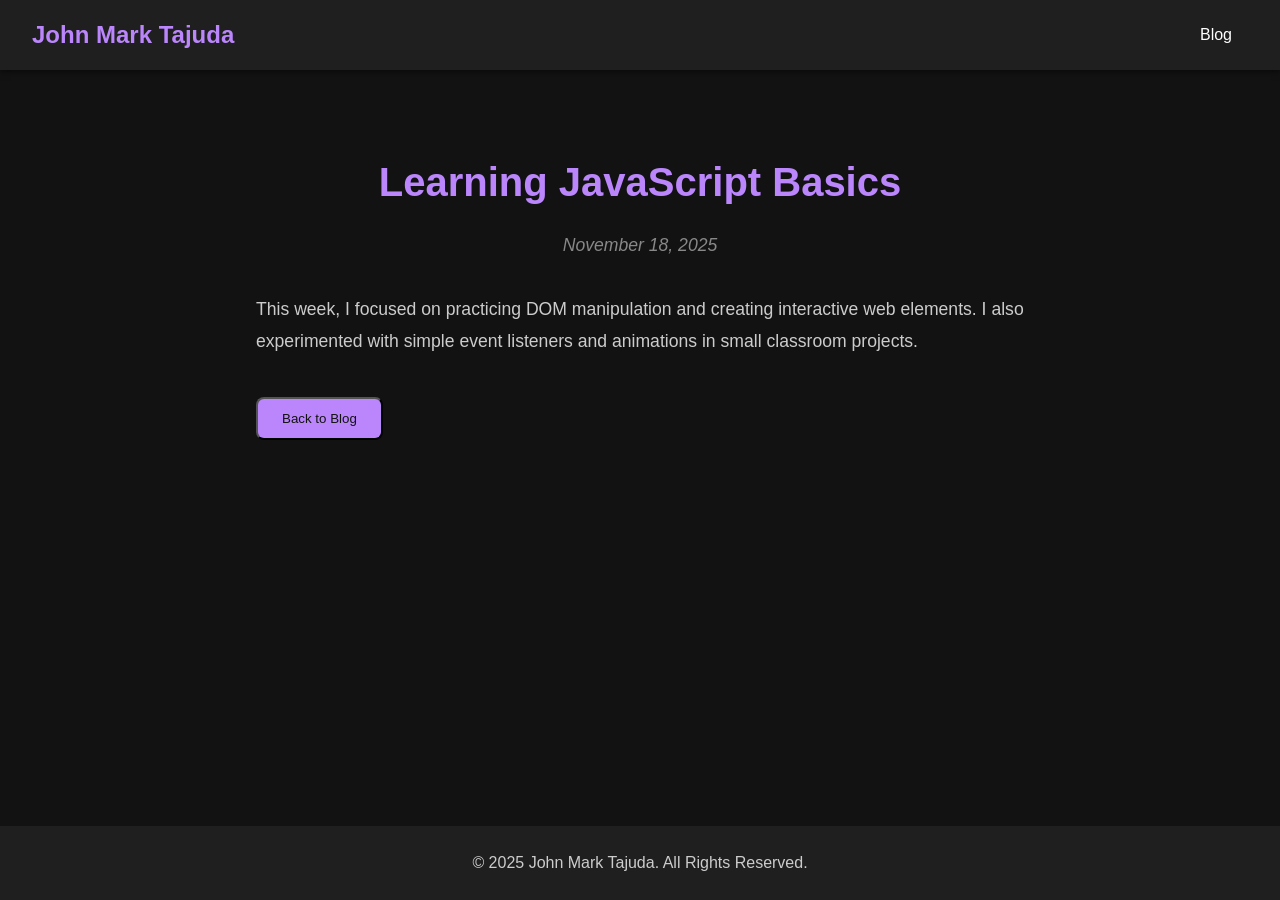
<file: blog-post1.html>
<!DOCTYPE html>
<html lang="en">

<head>
  <meta charset="UTF-8">
  <meta name="viewport" content="width=device-width, initial-scale=1.0">
  <title>Learning JavaScript Basics | John Mark Tajuda</title>
  <link rel="stylesheet" href="style.css">
</head>

<body>

  <header>
    <nav class="navbar">
      <div class="logo">John Mark Tajuda</div>
      <ul class="nav-links">
        <li><a href="blog.html">Blog</a></li>
      </ul>
    </nav>
  </header>

  <main>
    <section class="blog-post">
      <div class="container">
        <h1>Learning JavaScript Basics</h1>
        <p><em>November 18, 2025</em></p>
        <p>This week, I focused on practicing DOM manipulation and creating interactive web elements. I also
          experimented with simple event listeners and animations in small classroom projects.</p>
        <button onclick="goBack()" class="btn-primary">Back to Blog</button>
      </div>
    </section>
  </main>

  <footer>
    <p>&copy; 2025 John Mark Tajuda. All Rights Reserved.</p>
  </footer>

  <script>
    function goBack() {
      window.history.back();
    }
  </script>
</body>

</html>
</file>
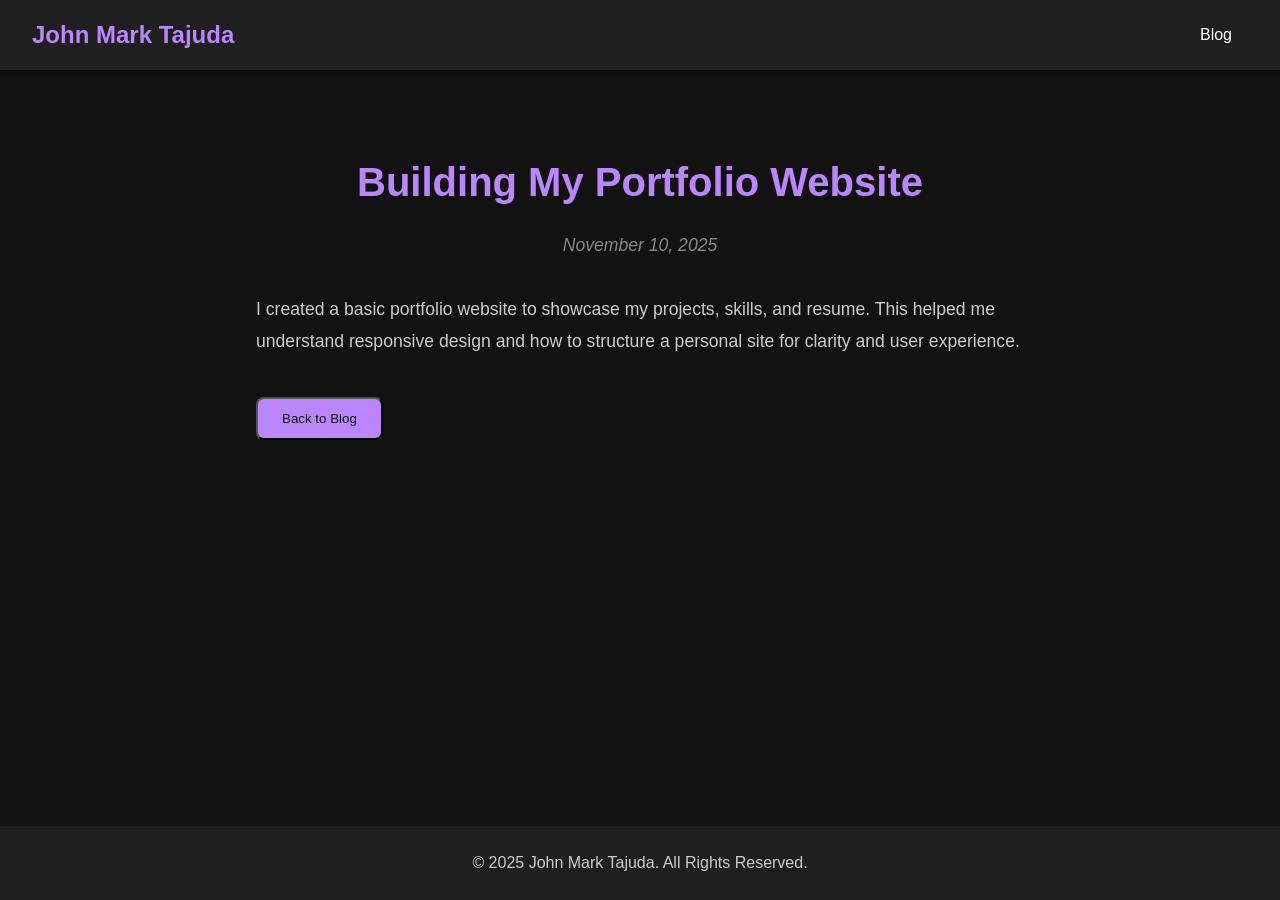
<file: blog-post2.html>
<!DOCTYPE html>
<html lang="en">

<head>
    <meta charset="UTF-8">
    <meta name="viewport" content="width=device-width, initial-scale=1.0">
    <title>Building My Portfolio Website | John Mark Tajuda</title>
    <link rel="stylesheet" href="style.css">
</head>

<body>

    <header>
        <nav class="navbar">
            <div class="logo">John Mark Tajuda</div>
            <ul class="nav-links">
                <li><a href="blog.html">Blog</a></li>
            </ul>
        </nav>
    </header>

    <main>
        <section class="blog-post">
            <div class="container">
                <h1>Building My Portfolio Website</h1>
                <p><em>November 10, 2025</em></p>
                <p>I created a basic portfolio website to showcase my projects, skills, and resume. This helped me
                    understand responsive design and how to structure a personal site for clarity and user experience.
                </p>
                <button onclick="goBack()" class="btn-primary">Back to Blog</button>
            </div>
        </section>
    </main>

    <footer>
        <p>&copy; 2025 John Mark Tajuda. All Rights Reserved.</p>
    </footer>

    <script>
        function goBack() {
            window.history.back();
        }
    </script>
</body>

</html>
</file>
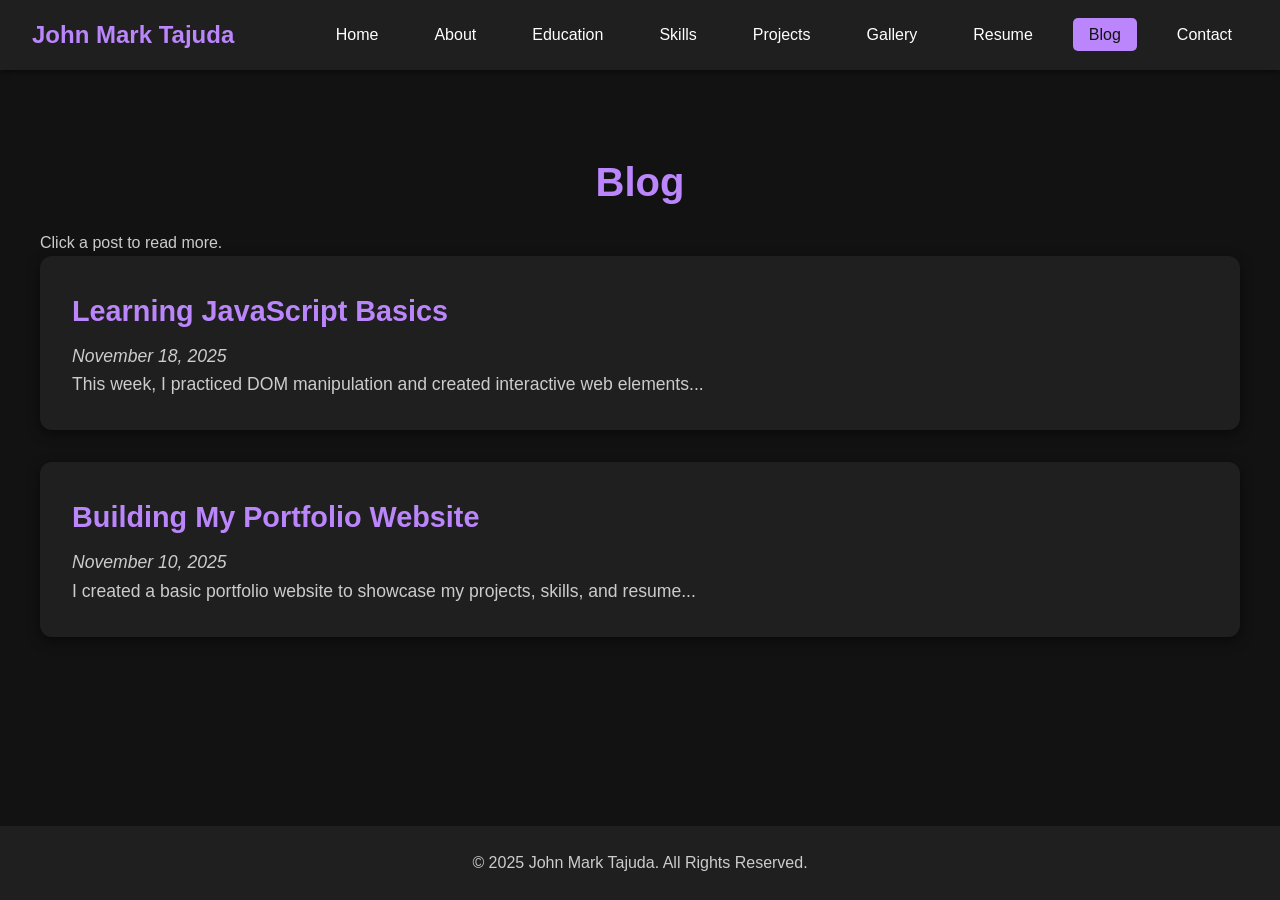
<file: blog.html>
<!DOCTYPE html>
<html lang="en">
<head>
  <meta charset="UTF-8">
  <meta name="viewport" content="width=device-width, initial-scale=1.0">
  <title>Blog | John Mark Tajuda</title>
  <link rel="stylesheet" href="style.css">
</head>
<body>

  <header>
    <nav class="navbar">
      <div class="logo">John Mark Tajuda</div>
      <ul class="nav-links" id="nav-links">
                <li><a href="index.html">Home</a></li>
                <li><a href="about.html">About</a></li>
                <li><a href="education.html">Education</a></li>
                <li><a href="skills.html">Skills</a></li>
                <li><a href="projects.html">Projects</a></li>
                <li><a href="gallery.html">Gallery</a></li>
                <li><a href="resume.html">Resume</a></li>
 
                <li><a href="blog.html" class="active">Blog</a></li>
      
                <li><a href="contact.html" class="contact-btn">Contact</a></li>
      </ul>
    </nav>
  </header>

  <main>
    <section class="blog-section">
      <div class="container">
        <h1>Blog</h1>
        <p class="intro">Click a post to read more.</p>

        <!-- Blog Post 1 -->
        <div class="blog-card">
          <h2><a href="blog-post1.html">Learning JavaScript Basics</a></h2>
          <p><em>November 18, 2025</em></p>
          <p class="preview-text">This week, I practiced DOM manipulation and created interactive web elements...</p>
        </div>

        <!-- Blog Post 2 -->
        <div class="blog-card">
          <h2><a href="blog-post2.html">Building My Portfolio Website</a></h2>
          <p><em>November 10, 2025</em></p>
          <p class="preview-text">I created a basic portfolio website to showcase my projects, skills, and resume...</p>
        </div>

      </div>
    </section>
  </main>

  <footer>
    <p>&copy; 2025 John Mark Tajuda. All Rights Reserved.</p>
  </footer>

</body>
</html>
</file>
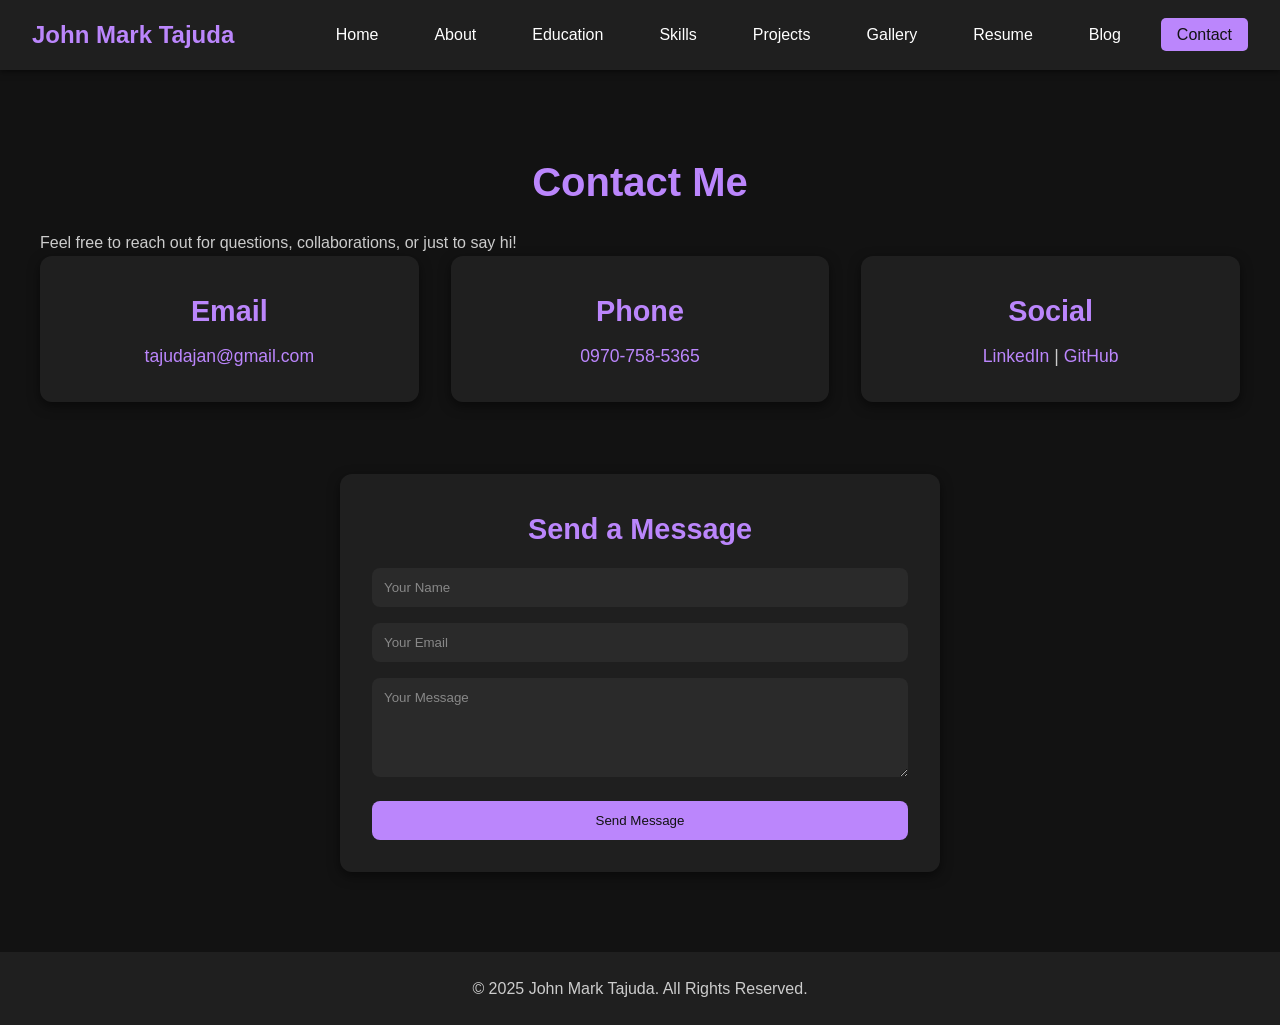
<file: contact.html>
<!DOCTYPE html>
<html lang="en">

<head>
  <meta charset="UTF-8">
  <meta name="viewport" content="width=device-width, initial-scale=1.0">
  <title>Contact | John Mark Tajuda</title>
  <link rel="stylesheet" href="style.css">
</head>

<body>

  <!-- ===== HEADER / NAVBAR ===== -->
  <header>
    <nav class="navbar">
      <div class="logo">John Mark Tajuda</div>
      <button class="menu-toggle" id="menu-toggle">&#9776;</button>
      <ul class="nav-links" id="nav-links">
        <li><a href="index.html">Home</a></li>
        <li><a href="about.html">About</a></li>
        <li><a href="education.html">Education</a></li>
        <li><a href="skills.html">Skills</a></li>
        <li><a href="projects.html">Projects</a></li>
        <li><a href="gallery.html">Gallery</a></li>
        <li><a href="resume.html">Resume</a></li>
        <li><a href="blog.html">Blog</a></li>
        <li><a href="contact.html" class="active contact-btn">Contact</a></li>
      </ul>
    </nav>
  </header>

  <!-- ===== MAIN CONTENT ===== -->
  <main>
    <section class="contact-section">
      <div class="container">
        <h1>Contact Me</h1>
        <p class="intro">Feel free to reach out for questions, collaborations, or just to say hi!</p>

        <div class="contact-info">
          <div class="contact-card">
            <h2>Email</h2>
            <p><a href="mailto:tajudajan@gmail.com">tajudajan@gmail.com</a></p>
          </div>

          <div class="contact-card">
            <h2>Phone</h2>
            <p><a href="tel:+639707585365">0970-758-5365</a></p>
          </div>

          <div class="contact-card">
            <h2>Social</h2>
            <p>
              <a href="#" target="_blank">LinkedIn</a> |
              <a href="#" target="_blank">GitHub</a>
            </p>
          </div>
        </div>

        <!-- ===== CONTACT FORM ===== -->
        <div class="contact-form">
          <h2>Send a Message</h2>
          <form id="messageForm">
            <input type="text" id="name" placeholder="Your Name" required>
            <input type="email" id="email" placeholder="Your Email" required>
            <textarea id="message" placeholder="Your Message" rows="5" required></textarea>
            <button type="submit" class="btn-primary">Send Message</button>
          </form>
        </div>
      </div>
    </section>
  </main>

  <!-- ===== FOOTER ===== -->
  <footer>
    <p>&copy; 2025 John Mark Tajuda. All Rights Reserved.</p>
  </footer>

  <!-- ===== JS ===== -->
  <script>
    const form = document.getElementById('messageForm');
    form.addEventListener('submit', function(e) {
      e.preventDefault();

      const name = document.getElementById('name').value;
      const email = document.getElementById('email').value;
      const message = document.getElementById('message').value;

      alert(`Thank you, ${name}! Your message has been sent.\n\nMessage:\n${message}\n\nWe will contact you at ${email}.`);

      // Clear form after sending
      form.reset();
    });
  </script>

</body>

</html>
</file>
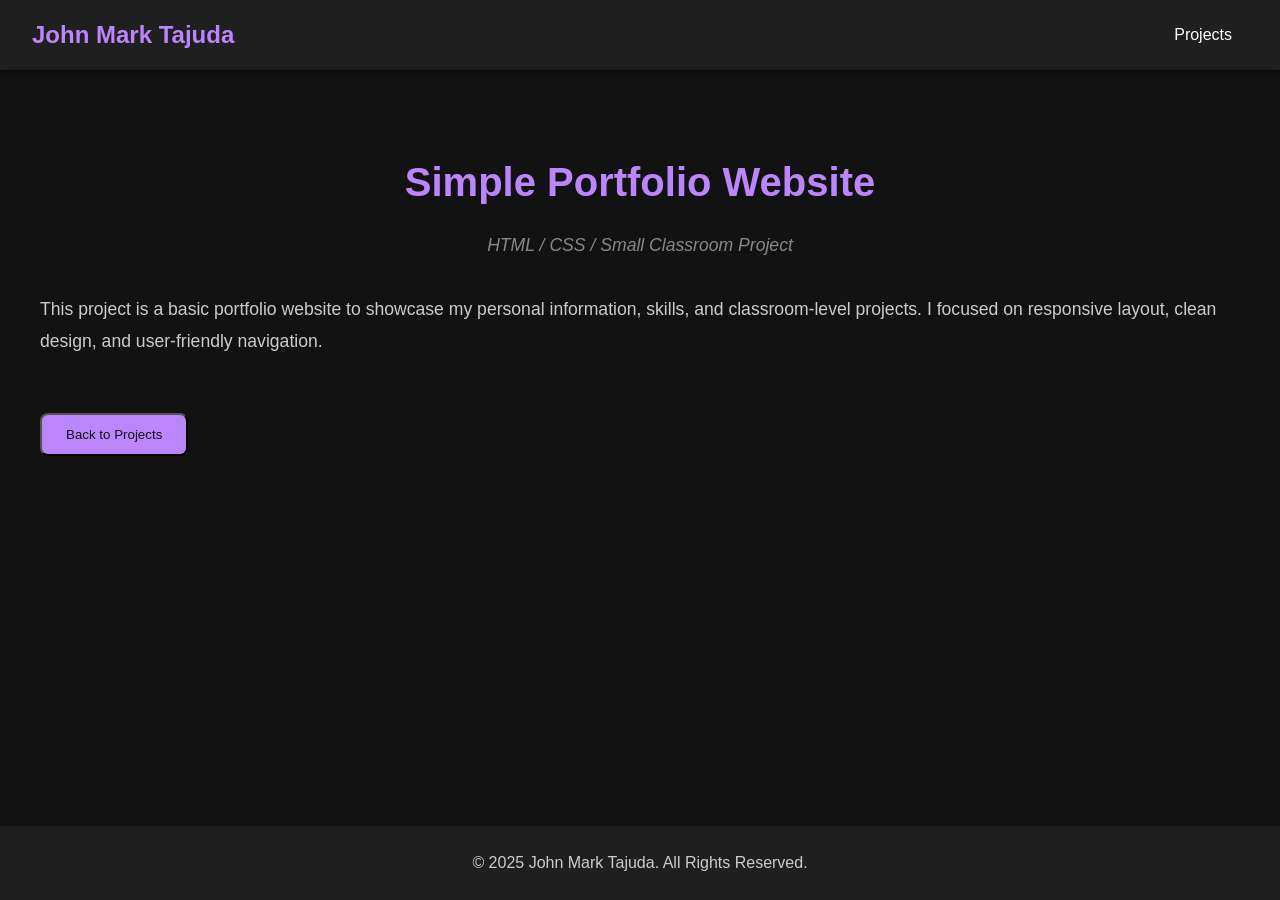
<file: project1.html>
<!DOCTYPE html>
<html lang="en">
<head>
    <meta charset="UTF-8">
    <meta name="viewport" content="width=device-width, initial-scale=1.0">
    <title>Simple Portfolio Website | John Mark Tajuda</title>
    <link rel="stylesheet" href="style.css">
</head>
<body>

<header>
    <nav class="navbar">
        <div class="logo">John Mark Tajuda</div>
        <ul class="nav-links">
            <li><a href="projects.html">Projects</a></li>
        </ul>
    </nav>
</header>

<main>
    <section class="project-post">
        <div class="container">
            <h1>Simple Portfolio Website</h1>
            <p><em>HTML / CSS / Small Classroom Project</em></p>
            <p>This project is a basic portfolio website to showcase my personal information, skills, and classroom-level projects. I focused on responsive layout, clean design, and user-friendly navigation.</p>
            <button onclick="goBack()" class="btn-primary">Back to Projects</button>
        </div>
    </section>
</main>

<footer>
    <p>&copy; 2025 John Mark Tajuda. All Rights Reserved.</p>
</footer>

<script>
function goBack() {
    window.history.back();
}
</script>
</body>
</html>
</file>
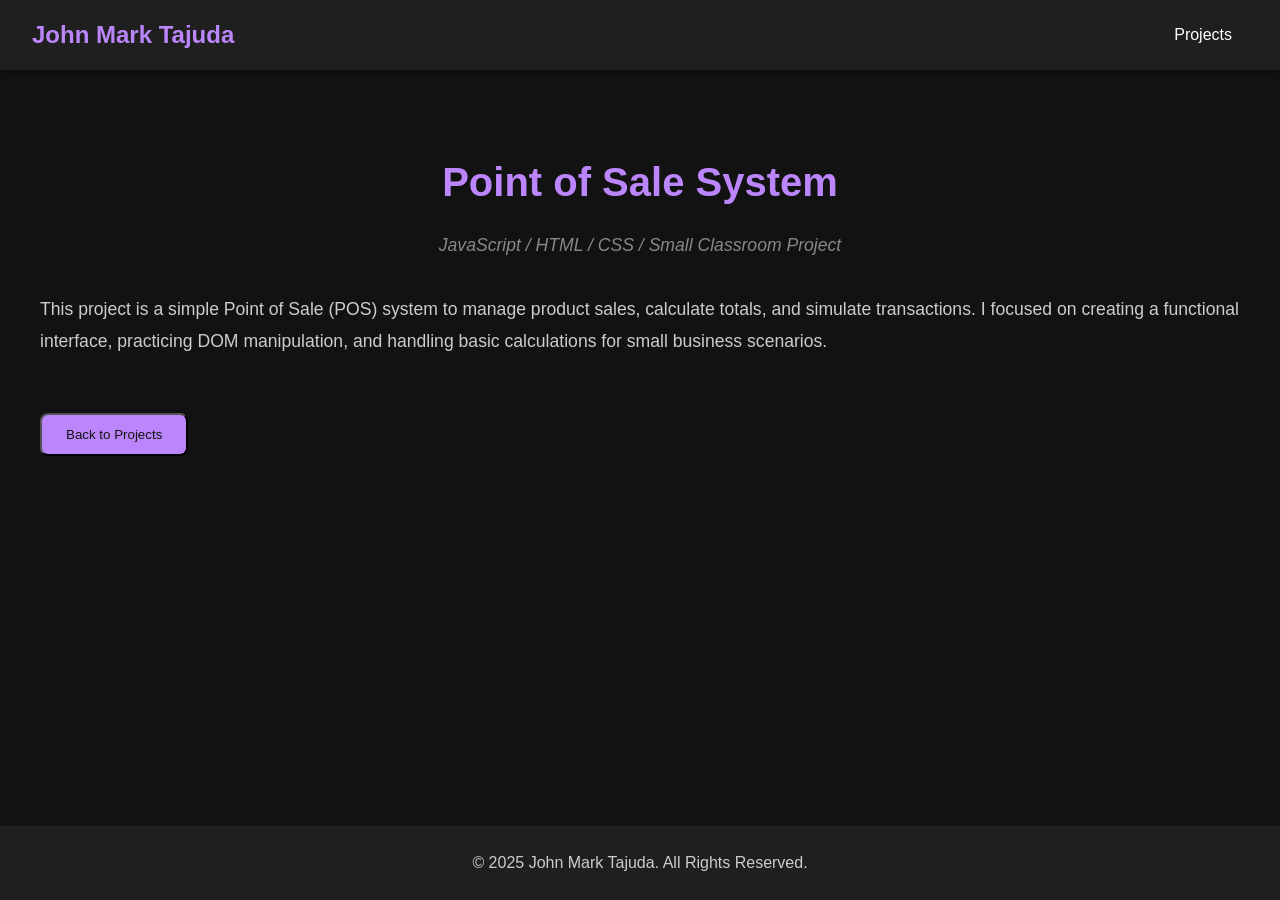
<file: project2.html>
<!DOCTYPE html>
<html lang="en">
<head>
    <meta charset="UTF-8">
    <meta name="viewport" content="width=device-width, initial-scale=1.0">
    <title>Point of Sale System | John Mark Tajuda</title>
    <link rel="stylesheet" href="style.css">
</head>
<body>

<header>
    <nav class="navbar">
        <div class="logo">John Mark Tajuda</div>
        <ul class="nav-links">
            <li><a href="projects.html">Projects</a></li>
        </ul>
    </nav>
</header>

<main>
    <section class="project-post">
        <div class="container">
            <h1>Point of Sale System</h1>
            <p><em>JavaScript / HTML / CSS / Small Classroom Project</em></p>
            <p>This project is a simple Point of Sale (POS) system to manage product sales, calculate totals, and simulate transactions. I focused on creating a functional interface, practicing DOM manipulation, and handling basic calculations for small business scenarios.</p>
            <button onclick="goBack()" class="btn-primary">Back to Projects</button>
        </div>
    </section>
</main>

<footer>
    <p>&copy; 2025 John Mark Tajuda. All Rights Reserved.</p>
</footer>

<script>
function goBack() {
    window.history.back();
}
</script>
</body>
</html>
</file>
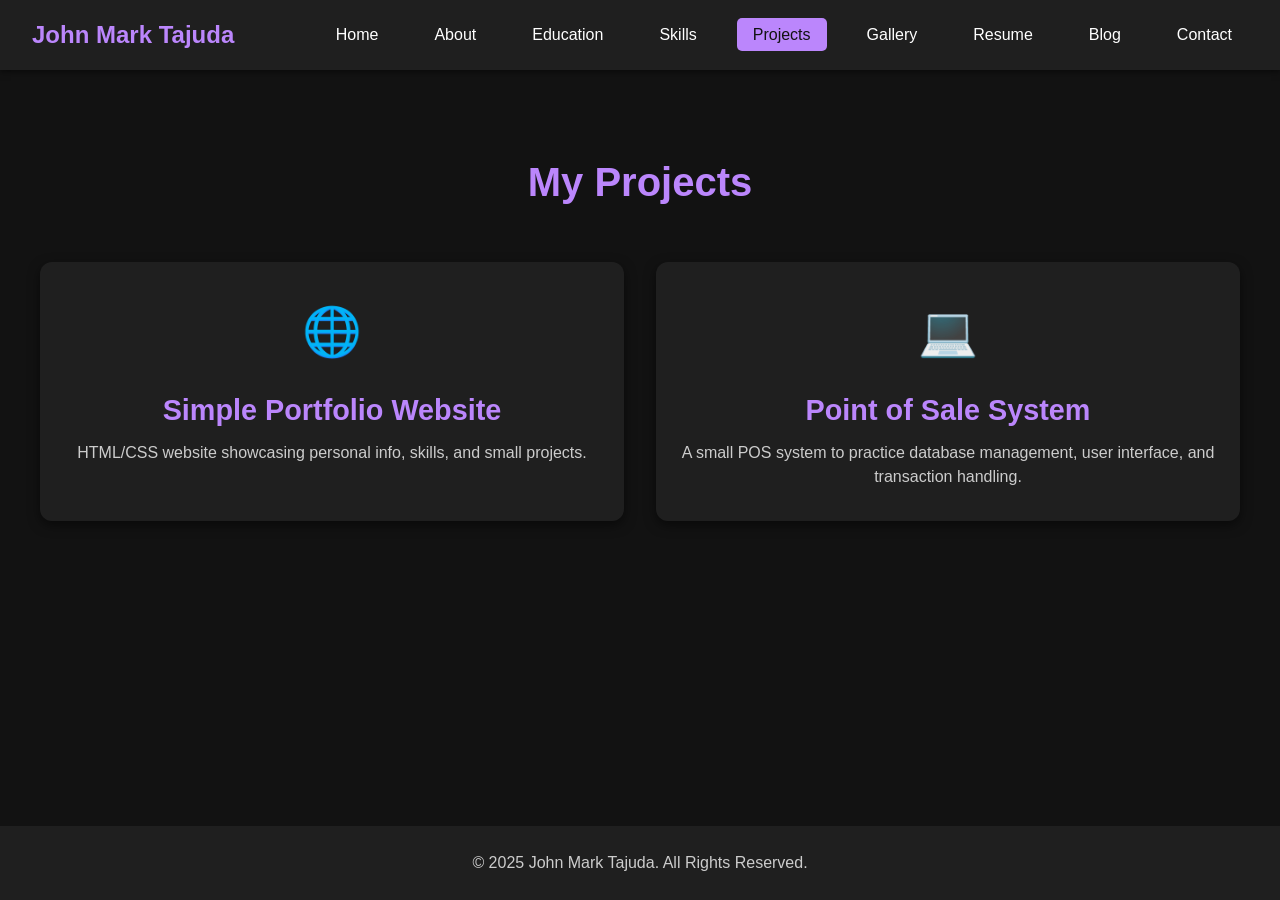
<file: projects.html>
<!DOCTYPE html>
<html lang="en">

<head>
    <meta charset="UTF-8">
    <meta name="viewport" content="width=device-width, initial-scale=1.0">
    <title>Projects | John Mark Tajuda</title>
    <link rel="stylesheet" href="style.css">
</head>

<body>

    <header>
        <nav class="navbar">
            <div class="logo">John Mark Tajuda</div>
            <ul class="nav-links">
                <li><a href="index.html">Home</a></li>
                <li><a href="about.html">About</a></li>
                <li><a href="education.html">Education</a></li>
                <li><a href="skills.html">Skills</a></li>
                <li><a href="projects.html" class="active">Projects</a></li>
                <li><a href="gallery.html">Gallery</a></li>
                <li><a href="resume.html">Resume</a></li>
                <li><a href="blog.html">Blog</a></li>
                <li><a href="contact.html" class="contact-btn">Contact</a></li>

            </ul>
        </nav>
    </header>

    <main>
        <section class="projects-section">
            <div class="container">
                <h1>My Projects</h1>
                <div class="projects-grid">

                    <!-- Project 1 -->
                    <div class="project-card">
                        <div class="project-icon">🌐</div>
                        <h2><a href="project1.html">Simple Portfolio Website</a></h2>
                        <p>HTML/CSS website showcasing personal info, skills, and small projects.</p>
                    </div>

                    <!-- Project 2 -->
                    <div class="project-card">
                        <div class="project-icon">💻</div>
                        <h2><a href="project2.html">Point of Sale System</a></h2>
                        <p>A small POS system to practice database management, user interface, and transaction handling.
                        </p>
                    </div>

                </div>
            </div>
        </section>
    </main>

    <footer>
        <p>&copy; 2025 John Mark Tajuda. All Rights Reserved.</p>
    </footer>

</body>

</html>
</file>
<file: style.css>
/* ================= GLOBAL STYLES ================= */
* {
    margin: 0;
    padding: 0;
    box-sizing: border-box;
    font-family: "Poppins", sans-serif;
}

html, body {
    height: 100%;
    margin: 0;
    padding: 0;
    display: flex;
    flex-direction: column;
    background-color: #121212; /* dark background */
    color: #e0e0e0; /* light text */
    line-height: 1.6;
}

body > main {
    flex: 1; /* main content fills space to push footer down */
}

a {
    text-decoration: none;
    color: inherit;
}

ul {
    list-style: none;
    padding: 0;
}

/* ================= NAVBAR ================= */
.navbar {
    display: flex;
    justify-content: space-between;
    align-items: center;
    padding: 1rem 2rem;
    background-color: #1f1f1f;
    color: #ffffff;
    box-shadow: 0 2px 6px rgba(0, 0, 0, 0.5);
    position: sticky;
    top: 0;
    z-index: 100;
}

.navbar .logo {
    font-size: 1.5rem;
    font-weight: 700;
    color: #bb86fc;
}

.nav-links {
    display: flex;
    gap: 1.5rem;
    align-items: center;
}

.nav-links li a {
    font-weight: 500;
    color: #ffffff;
    transition: color 0.3s, background-color 0.3s;
    padding: 0.5rem 1rem;
    border-radius: 5px;
}

.nav-links li a:hover,
.nav-links li a.active {
    color: #121212;
    background-color: #bb86fc;
}

.menu-toggle {
    display: none;
    font-size: 1.8rem;
    background: none;
    border: none;
    cursor: pointer;
    color: #ffffff;
}

/* ================= FOOTER ================= */
footer {
    background-color: #1f1f1f;
    color: #e0e0e0;
    text-align: center;
    padding: 1.5rem 0;
    flex-shrink: 0;
}

/* ================= SECTIONS COMMON ================= */
section {
    padding: 5rem 2rem;
}

.container {
    max-width: 1200px;
    margin: 0 auto;
}

h1 {
    font-size: 2.5rem;
    color: #bb86fc;
    margin-bottom: 1rem;
    text-align: center;
}

h2 {
    font-size: 1.8rem;
    margin-bottom: 0.5rem;
    color: #ffffff;
}

p {
    color: #cccccc;
    line-height: 1.6;
}

a {
    color: #bb86fc;
}

a:hover {
    text-decoration: underline;
}

/* ================= HERO ================= */
.hero {
    display: flex;
    justify-content: center;
    align-items: center;
    text-align: center;
    height: 90vh;
    background-color: #1f1f1f;
    padding: 0 2rem;
}

.hero h1 {
    font-size: 3rem;
    margin-bottom: 1rem;
}

.hero h1 span {
    color: #bb86fc;
}

.hero h2 {
    font-size: 1.8rem;
    font-weight: 400;
    margin-bottom: 1.5rem;
}

.hero p {
    max-width: 600px;
    margin: 0 auto 2rem auto;
    font-size: 1.1rem;
}

.btn-primary {
    display: inline-block;
    padding: 0.75rem 1.5rem;
    background-color: #bb86fc;
    color: #121212;
    font-weight: 500;
    border-radius: 8px;
    transition: background-color 0.3s, color 0.3s;
}

.btn-primary:hover {
    background-color: #9b65d1;
    color: #ffffff;
}

/* ================= ABOUT ================= */
.about-container {
    display: flex;
    flex-wrap: wrap;
    align-items: center;
    gap: 2rem;
}

.about-text {
    flex: 1 1 500px;
}

.about-image {
    flex: 1 1 400px;
    text-align: center;
}

.about-image img {
    max-width: 100%;
    border-radius: 12px;
    box-shadow: 0 4px 12px rgba(0,0,0,0.5);
}

/* ================= CARDS (Education, Skills, Projects, Gallery, Resume, Blog, Contact) ================= */
.edu-card, .skill-card, .project-card, .gallery-item, .resume-card, .blog-card, .contact-card {
    background-color: #1f1f1f;
    padding: 1.5rem 2rem;
    border-radius: 12px;
    margin-bottom: 1.5rem;
    box-shadow: 0 4px 12px rgba(0,0,0,0.5);
    transition: transform 0.3s;
}

.edu-card:hover, .skill-card:hover, .project-card:hover, .gallery-item:hover, .resume-card:hover, .blog-card:hover, .contact-card:hover {
    transform: translateY(-5px);
}

.edu-card p, .skill-card p, .project-card p, .gallery-item p, .resume-card li, .blog-card p, .contact-card p {
    color: #cccccc;
    font-size: 1.1rem;
}

/* ================= GALLERY / GRID SECTIONS ================= */
.gallery-grid, .contact-info {
    display: grid;
    grid-template-columns: repeat(auto-fit, minmax(250px, 1fr));
    gap: 2rem;
}

/* ================= RESPONSIVE ================= */
@media (max-width: 768px) {
    .nav-links {
        flex-direction: column;
        gap: 0.5rem;
    }

    .about-container {
        flex-direction: column;
        text-align: center;
    }

    .hero h1 {
        font-size: 2.5rem;
    }

    .hero h2 {
        font-size: 1.5rem;
    }
}
/* ================= ABOUT SECTION ================= */
.about-section {
    padding: 6rem 2rem;
}

.about-container {
    display: flex;
    flex-wrap: wrap;
    align-items: center;
    gap: 2rem;
}

.about-text {
    flex: 1 1 500px;
}

.about-image {
    flex: 1 1 400px;
    text-align: center;
}

.about-image img {
    max-width: 100%;
    border-radius: 12px;
    box-shadow: 0 4px 12px rgba(0,0,0,0.5);
    object-fit: cover;
}

/* ================= MOBILE MENU TOGGLE ================= */
@media (max-width: 768px) {
    .menu-toggle {
        display: block;
        font-size: 1.8rem;
        background: none;
        border: none;
        cursor: pointer;
        color: #ffffff;
    }

    .nav-links {
        display: none;
        flex-direction: column;
        gap: 0.5rem;
        background-color: #1f1f1f;
        position: absolute;
        top: 60px;
        right: 0;
        width: 200px;
        padding: 1rem;
        border-radius: 8px;
    }

    .nav-links.active {
        display: flex;
    }

    .about-container {
        flex-direction: column;
        text-align: center;
    }

    .hero h1, .about-section h1 {
        font-size: 2.5rem;
    }
}
/* ================= EDUCATION SECTION ================= */
.education-section {
    padding: 6rem 2rem;
}

.education-section h1 {
    text-align: center;
    color: #bb86fc;
    margin-bottom: 3rem;
    font-size: 2.5rem;
}

.timeline {
    display: flex;
    flex-direction: column;
    gap: 2rem;
}

/* Education Card */
.edu-card {
    display: flex;
    align-items: flex-start;
    gap: 1.5rem;
    background-color: #1f1f1f;
    padding: 1.5rem 2rem;
    border-radius: 12px;
    box-shadow: 0 4px 12px rgba(0,0,0,0.5);
    transition: transform 0.3s, background-color 0.3s;
}

.edu-card:hover {
    transform: translateY(-5px);
    background-color: #2a2a2a;
}

.edu-icon {
    font-size: 2.5rem;
}

.edu-details h2 {
    margin: 0;
    color: #bb86fc;
    font-size: 1.5rem;
}

.edu-details span {
    font-size: 0.9rem;
    color: #888;
    margin-bottom: 0.5rem;
    display: block;
}

.edu-details p {
    color: #cccccc;
    line-height: 1.5;
}

/* RESPONSIVE */
@media (max-width: 768px) {
    .edu-card {
        flex-direction: column;
        align-items: center;
        text-align: center;
    }

    .edu-icon {
        margin-bottom: 0.5rem;
    }
}
/* ================= SKILLS SECTION ================= */
.skills-section {
    padding: 6rem 2rem;
}

.skills-section h1 {
    text-align: center;
    color: #bb86fc;
    margin-bottom: 3rem;
    font-size: 2.5rem;
}

.skills-grid {
    display: grid;
    grid-template-columns: repeat(auto-fit, minmax(250px, 1fr));
    gap: 2rem;
}

/* Skill Card */
.skill-card {
    background-color: #1f1f1f;
    padding: 1.5rem 2rem;
    border-radius: 12px;
    box-shadow: 0 4px 12px rgba(0,0,0,0.5);
    text-align: center;
    transition: transform 0.3s, background-color 0.3s;
}

.skill-card:hover {
    transform: translateY(-5px);
    background-color: #2a2a2a;
}

.skill-icon {
    font-size: 3rem;
    margin-bottom: 1rem;
}

.skill-card h2 {
    margin: 0.5rem 0;
    color: #bb86fc;
    font-size: 1.5rem;
}

.skill-card p {
    color: #cccccc;
    font-size: 1.05rem;
    line-height: 1.5;
}

/* RESPONSIVE */
@media (max-width: 768px) {
    .skills-grid {
        grid-template-columns: 1fr;
    }
}
/* ================= PROJECTS SECTION ================= */
.projects-section {
    padding: 6rem 2rem;
}

.projects-section h1 {
    text-align: center;
    color: #bb86fc;
    margin-bottom: 3rem;
    font-size: 2.5rem;
}

.projects-grid {
    display: grid;
    grid-template-columns: repeat(auto-fit, minmax(300px, 1fr));
    gap: 2rem;
}

/* Project Card */
.project-card {
    background-color: #1f1f1f;
    padding: 1.5rem 2rem;
    border-radius: 12px;
    box-shadow: 0 4px 12px rgba(0,0,0,0.5);
    text-align: center;
    transition: transform 0.3s, background-color 0.3s;
}

.project-card:hover {
    transform: translateY(-5px);
    background-color: #2a2a2a;
}

.project-icon {
    font-size: 3rem;
    margin-bottom: 1rem;
}

.project-card h2 {
    color: #bb86fc;
    margin-bottom: 0.5rem;
}

.project-card p {
    color: #cccccc;
    line-height: 1.5;
    font-size: 1.05rem;
}

/* RESPONSIVE */
@media (max-width: 768px) {
    .projects-grid {
        grid-template-columns: 1fr;
    }
}
/* ================= GALLERY SECTION ================= */
.gallery-section {
    padding: 6rem 2rem;
}

.gallery-section h1 {
    text-align: center;
    color: #bb86fc;
    margin-bottom: 0.5rem;
    font-size: 2.5rem;
}

.gallery-section .intro {
    text-align: center;
    color: #cccccc;
    margin-bottom: 3rem;
    font-size: 1.1rem;
}

.gallery-grid {
    display: grid;
    grid-template-columns: repeat(auto-fit, minmax(300px, 1fr));
    gap: 2rem;
}

/* Gallery Item */
.gallery-item {
    background-color: #1f1f1f;
    border-radius: 12px;
    overflow: hidden;
    box-shadow: 0 4px 12px rgba(0,0,0,0.5);
    text-align: center;
    transition: transform 0.3s, box-shadow 0.3s;
}

.gallery-item img {
    width: 100%;
    display: block;
    object-fit: cover;
    transition: transform 0.3s;
}

.gallery-item:hover {
    transform: translateY(-5px);
    box-shadow: 0 6px 16px rgba(0,0,0,0.6);
}

.gallery-item:hover img {
    transform: scale(1.05);
}

.gallery-item p {
    padding: 1rem;
    color: #cccccc;
    font-size: 1.05rem;
}

/* RESPONSIVE */
@media (max-width: 768px) {
    .gallery-grid {
        grid-template-columns: 1fr;
    }
}
/* ================= RESUME SECTION ================= */
.resume-section {
    padding: 6rem 2rem;
}

.resume-section h1 {
    text-align: center;
    color: #bb86fc;
    margin-bottom: 0.5rem;
    font-size: 2.5rem;
}

.resume-section .bio {
    text-align: center;
    color: #cccccc;
    margin-bottom: 2rem;
    font-size: 1.1rem;
}

/* Download Button */
.download-btn-container {
    text-align: center;
    margin-bottom: 3rem;
}

.download-btn-container .btn-primary {
    padding: 0.75rem 1.5rem;
    font-weight: 500;
    border-radius: 8px;
    background-color: #bb86fc;
    color: #121212;
    transition: background-color 0.3s, color 0.3s;
}

.download-btn-container .btn-primary:hover {
    background-color: #9b65d1;
    color: #ffffff;
}

/* Resume Card */
.resume-card {
    background-color: #1f1f1f;
    padding: 2rem;
    border-radius: 12px;
    box-shadow: 0 4px 12px rgba(0,0,0,0.5);
    margin-bottom: 2rem;
    transition: transform 0.3s, background-color 0.3s;
}

.resume-card:hover {
    transform: translateY(-5px);
    background-color: #2a2a2a;
}

.resume-icon {
    font-size: 2.5rem;
    margin-bottom: 1rem;
    text-align: center;
}

.resume-card h2 {
    color: #bb86fc;
    margin-bottom: 1rem;
    text-align: center;
}

.resume-card ul {
    list-style: disc;
    padding-left: 1.5rem;
    color: #cccccc;
    font-size: 1.05rem;
}

.resume-card ul li a {
    color: #bb86fc;
    text-decoration: none;
}

.resume-card ul li a:hover {
    text-decoration: underline;
}

/* RESPONSIVE */
@media (max-width: 768px) {
    .resume-card ul {
        padding-left: 1rem;
    }
}
/* ===== BLOG CARD ===== */
.blog-card {
  background-color: #1f1f1f;
  padding: 2rem;
  border-radius: 12px;
  box-shadow: 0 4px 12px rgba(0,0,0,0.5);
  cursor: pointer;
  transition: transform 0.3s;
  margin-bottom: 2rem;
}

.blog-card:hover {
  transform: translateY(-5px);
}

/* ===== MODAL ===== */
.modal {
  display: none;
  position: fixed;
  z-index: 1000;
  left: 0;
  top: 0;
  width: 100%;
  height: 100%;
  overflow: auto;
  background-color: rgba(0,0,0,0.8);
}

.modal-content {
  background-color: #1f1f1f;
  margin: 10% auto;
  padding: 2rem;
  border-radius: 12px;
  max-width: 700px;
  color: #cccccc;
  position: relative;
}

.modal-content h2 {
  color: #bb86fc;
  margin-bottom: 0.5rem;
}

.modal-content p em {
  color: #888;
}

.close {
  position: absolute;
  top: 1rem;
  right: 1.5rem;
  color: #ffffff;
  font-size: 2rem;
  font-weight: bold;
  cursor: pointer;
}

.close:hover {
  color: #bb86fc;
}
.contact-section {
  padding: 5rem 2rem;
}

.contact-info {
  display: grid;
  grid-template-columns: repeat(auto-fit, minmax(250px, 1fr));
  gap: 2rem;
  margin-bottom: 3rem;
}

.contact-card {
  background-color: #1f1f1f;
  padding: 2rem;
  border-radius: 12px;
  box-shadow: 0 4px 12px rgba(0,0,0,0.5);
  text-align: center;
}

.contact-card h2 {
  color: #bb86fc;
  margin-bottom: 0.5rem;
}

.contact-card a {
  color: #bb86fc;
  text-decoration: none;
}

.contact-card a:hover {
  text-decoration: underline;
}

.contact-form {
  background-color: #1f1f1f;
  padding: 2rem;
  border-radius: 12px;
  max-width: 600px;
  margin: 0 auto;
  box-shadow: 0 4px 12px rgba(0,0,0,0.5);
}

.contact-form h2 {
  color: #bb86fc;
  margin-bottom: 1rem;
  text-align: center;
}

.contact-form input,
.contact-form textarea {
  width: 100%;
  padding: 0.75rem;
  margin-bottom: 1rem;
  border: none;
  border-radius: 8px;
  background-color: #2a2a2a;
  color: #e0e0e0;
}

.contact-form input::placeholder,
.contact-form textarea::placeholder {
  color: #888;
}

.contact-form button {
  width: 100%;
  padding: 0.75rem;
  background-color: #bb86fc;
  color: #121212;
  font-weight: 500;
  border-radius: 8px;
  border: none;
  cursor: pointer;
  transition: 0.3s;
}

.contact-form button:hover {
  background-color: #9b65d1;
  color: #ffffff;
}
/* ================= BLOG POST ================= */
.blog-post {
    padding: 5rem 2rem;
    min-height: 80vh;
    background-color: #121212; /* dark background */
    color: #e0e0e0; /* light text */
    font-family: "Poppins", sans-serif;
}

.blog-post h1 {
    font-size: 2.5rem;
    color: #bb86fc; /* highlight color */
    margin-bottom: 1rem;
    text-align: center;
}

.blog-post em {
    display: block;
    text-align: center;
    margin-bottom: 2rem;
    color: #888888;
    font-style: italic;
}

.blog-post p {
    font-size: 1.1rem;
    line-height: 1.8;
    margin-bottom: 1.5rem;
    color: #cccccc;
}

.blog-post .btn-primary {
    display: inline-block;
    padding: 0.75rem 1.5rem;
    background-color: #bb86fc;
    color: #121212;
    font-weight: 500;
    border-radius: 8px;
    text-align: center;
    cursor: pointer;
    transition: background-color 0.3s, color 0.3s;
    margin-top: 1rem;
}

.blog-post .btn-primary:hover {
    background-color: #9b65d1;
    color: #ffffff;
}

/* ================= CONTAINER ================= */
.blog-post .container {
    max-width: 800px;
    margin: 0 auto;
    padding: 0 1rem;
}

/* ================= RESPONSIVE ================= */
@media (max-width: 768px) {
    .blog-post h1 {
        font-size: 2rem;
    }

    .blog-post p {
        font-size: 1rem;
    }

    .blog-post {
        padding: 3rem 1rem;
    }
}
/* ================= PROJECTS GRID ================= */
.projects-section {
    padding: 5rem 2rem;
    background-color: #121212; /* dark background */
    color: #e0e0e0;
}

.projects-section h1 {
    text-align: center;
    font-size: 2.5rem;
    color: #bb86fc;
    margin-bottom: 3rem;
}

.projects-grid {
    display: grid;
    grid-template-columns: repeat(auto-fit, minmax(300px, 1fr));
    gap: 2rem;
    max-width: 1200px;
    margin: 0 auto;
}

/* ================= PROJECT CARD ================= */
.project-card {
    background-color: #1f1f1f;
    padding: 2rem 1.5rem;
    border-radius: 12px;
    box-shadow: 0 4px 12px rgba(0,0,0,0.5);
    transition: transform 0.3s, box-shadow 0.3s;
    cursor: pointer;
}

.project-card:hover {
    transform: translateY(-5px);
    box-shadow: 0 6px 20px rgba(0,0,0,0.7);
}

.project-card h2 {
    color: #bb86fc;
    margin: 1rem 0 0.5rem 0;
}

.project-card p {
    color: #cccccc;
    font-size: 1rem;
}

.project-card a {
    text-decoration: none;
    color: inherit;
}

/* Project Icon */
.project-icon {
    font-size: 3rem;
    display: flex;
    justify-content: center;
    align-items: center;
}

/* ================= PROJECT DETAILS PAGE ================= */
.project-post {
    padding: 5rem 2rem;
    min-height: 80vh;
    background-color: #121212;
    color: #e0e0e0;
    font-family: "Poppins", sans-serif;
}

.project-post h1 {
    font-size: 2.5rem;
    color: #bb86fc;
    margin-bottom: 1rem;
    text-align: center;
}

.project-post em {
    display: block;
    text-align: center;
    margin-bottom: 2rem;
    color: #888888;
    font-style: italic;
}

.project-post p {
    font-size: 1.1rem;
    line-height: 1.8;
    margin-bottom: 1.5rem;
    color: #cccccc;
}

/* Back Button */
.project-post .btn-primary {
    display: inline-block;
    padding: 0.75rem 1.5rem;
    background-color: #bb86fc;
    color: #121212;
    font-weight: 500;
    border-radius: 8px;
    text-align: center;
    cursor: pointer;
    transition: background-color 0.3s, color 0.3s;
    margin-top: 2rem;
}

.project-post .btn-primary:hover {
    background-color: #9b65d1;
    color: #ffffff;
}

/* ================= RESPONSIVE ================= */
@media (max-width: 768px) {
    .projects-grid {
        grid-template-columns: 1fr;
    }

    .projects-section h1,
    .project-post h1 {
        font-size: 2rem;
    }

    .project-post {
        padding: 3rem 1rem;
    }
}
</file>
